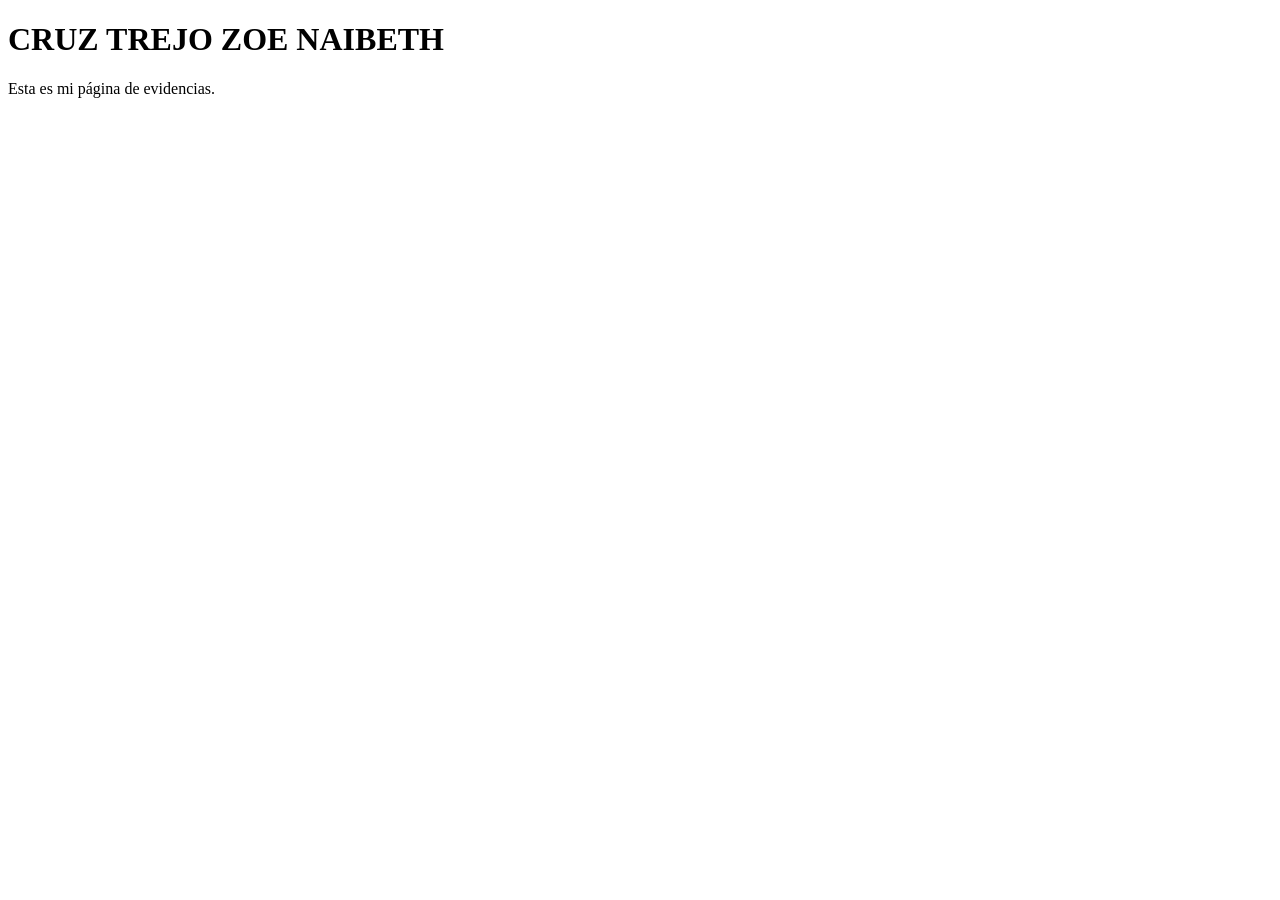
<file: index.html>
<!DOCTYPE html>
<html lang="es">
<head>
    <meta charset="UTF-8">
    <title>Portafolio de evidencias de Pruebas de software e introducción a los sistemas distribuidos</title>
</head>
<body>
    <h1>CRUZ TREJO ZOE NAIBETH</h1>
    <p>Esta es mi página de evidencias.</p>
</body>
</html>
</file>
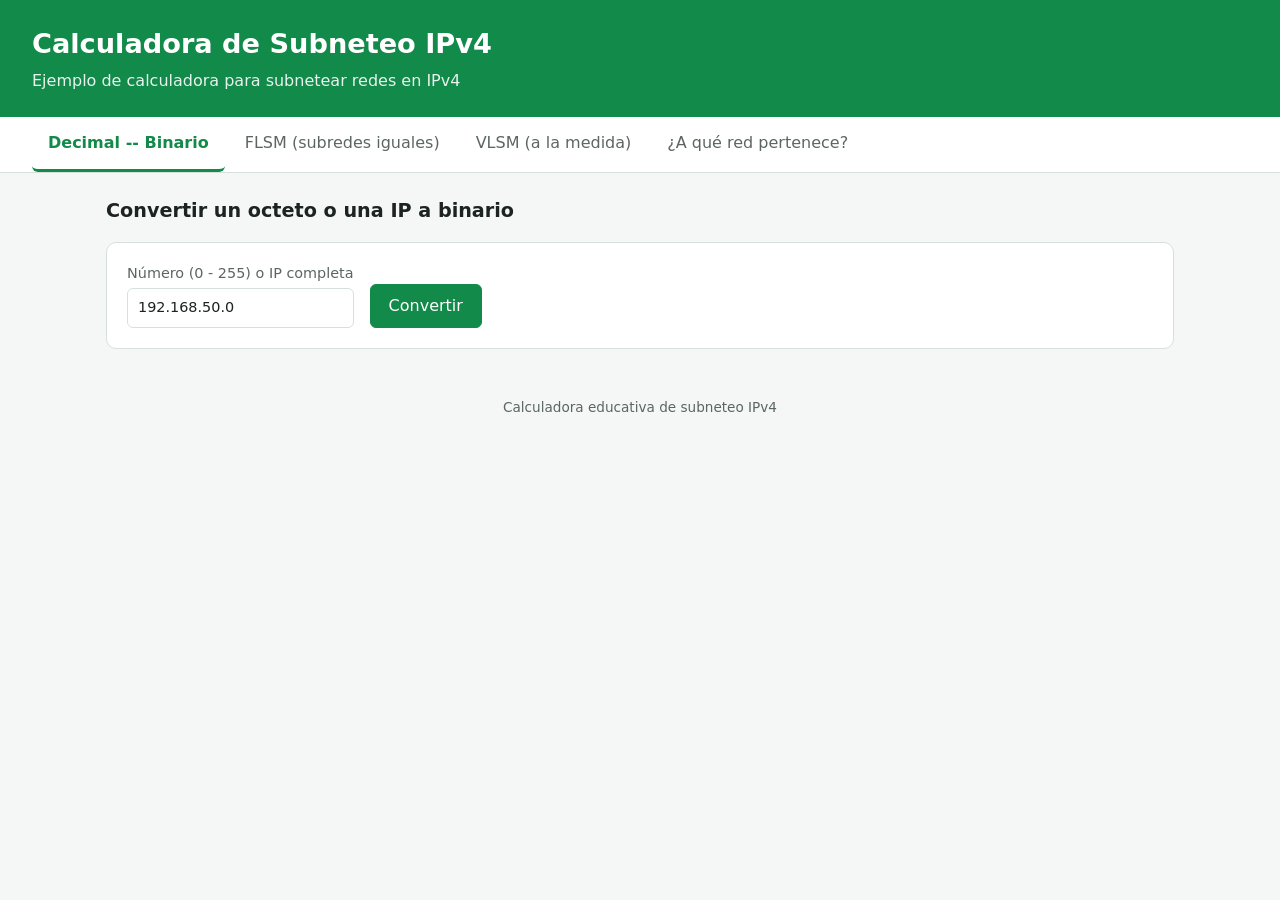
<file: ISD/SEGUNDO PARCIAL/SUBNETEO/index.html>
<!DOCTYPE html>
<html lang="es">
<head>
    <meta charset="UTF-8">
    <meta name="viewport" content="width=device-width, initial-scale=1.0">
    <title>Calculadora de Subneteo IPv4</title>
    <link rel="stylesheet" href="styles.css">
    <script src="js/subneteo.js" defer></script>
    <script src="js/app.js" defer></script>
</head>
<body>
    <header class="encabezado">
        <h1>Calculadora de Subneteo IPv4</h1>
        <p>Ejemplo de calculadora para subnetear redes en IPv4</p>
    </header>

    <nav class="pestanas" role="tablist">
        <button class="pestana activa" data-panel="panel-binario" role="tab">
            Decimal -- Binario
        </button>
        <button class="pestana" data-panel="panel-flsm" role="tab">
            FLSM (subredes iguales)
        </button>
        <button class="pestana" data-panel="panel-vlsm" role="tab">
            VLSM (a la medida)
        </button>
        <button class="pestana" data-panel="panel-ip" role="tab">
            ¿A qué red pertenece?
        </button>
    </nav>

    <main>
        <section id="panel-binario" class="panel activo">
            <h2>Convertir un octeto o una IP a binario</h2>

            <form id="form-binario" class="formulario">
                <label for="bin-entrada">
                    Número (0 - 255) o IP completa
                    <input type="text" id="bin-entrada"
                           value="192.168.50.0" autocomplete="off" required>
                </label>
                <button type="submit">Convertir</button>
            </form>

            <div id="bin-resultado"></div>
        </section>

        <section id="panel-flsm" class="panel">
            <h2>Dividir una red en subredes del mismo tamaño</h2>

            <form id="form-flsm" class="formulario">
                <label for="flsm-prefijo">
                    Prefijo o máscara
                    <input type="text" id="flsm-prefijo" value="/8" required>
                </label>

                <label for="flsm-red">
                    Red base
                    <input type="text" id="flsm-red" value="10.0.0.0" required>
                </label>

                <label for="flsm-modo">
                    Calcular por
                    <select id="flsm-modo">
                        <option value="subredes">Número de subredes</option>
                        <option value="hostsPorSubred">Hosts por subred</option>
                    </select>
                </label>

                <label for="flsm-cantidad">
                    Cantidad
                    <input type="number" id="flsm-cantidad"
                           min="1" value="16" required>
                </label>

                <button type="submit">Subnetear</button>
            </form>

            <div id="flsm-resultado"></div>
        </section>

        <section id="panel-vlsm" class="panel">
            <h2>Ajustar cada área al bloque que necesita</h2>

            <form id="form-vlsm" class="formulario">
                <label for="vlsm-prefijo">
                    Prefijo o máscara
                    <input type="text" id="vlsm-prefijo" value="/24" required>
                </label>

                <label for="vlsm-red">
                    Red base
                    <input type="text" id="vlsm-red"
                           value="192.168.50.0" required>
                </label>

                <div class="requerimientos">
                    <div class="req-titulo">
                        <span>Área/subred</span>
                        <span>Hosts</span>
                        <span></span>
                    </div>

                    <div id="vlsm-filas"></div>

                    <button type="button" id="vlsm-agregar" class="secundario">
                        Agregar subred
                    </button>
                </div>

                <button type="submit">Subnetear</button>
            </form>

            <div id="vlsm-resultado"></div>
        </section>

        <section id="panel-ip" class="panel">
            <h2>Encontrar la red, el rango y el broadcast de una IP</h2>

            <form id="form-ip" class="formulario">
                <label for="ip-dir">
                    Dirección IP
                    <input type="text" id="ip-dir"
                           value="10.28.90.92" required>
                </label>

                <label for="ip-prefijo">
                    Prefijo o máscara
                    <input type="text" id="ip-prefijo" value="/12" required>
                </label>

                <button type="submit">Analizar</button>
            </form>

            <div id="ip-resultado"></div>
        </section>
    </main>

    <footer>
        Calculadora educativa de subneteo IPv4
    </footer>
</body>
</html>
</file>
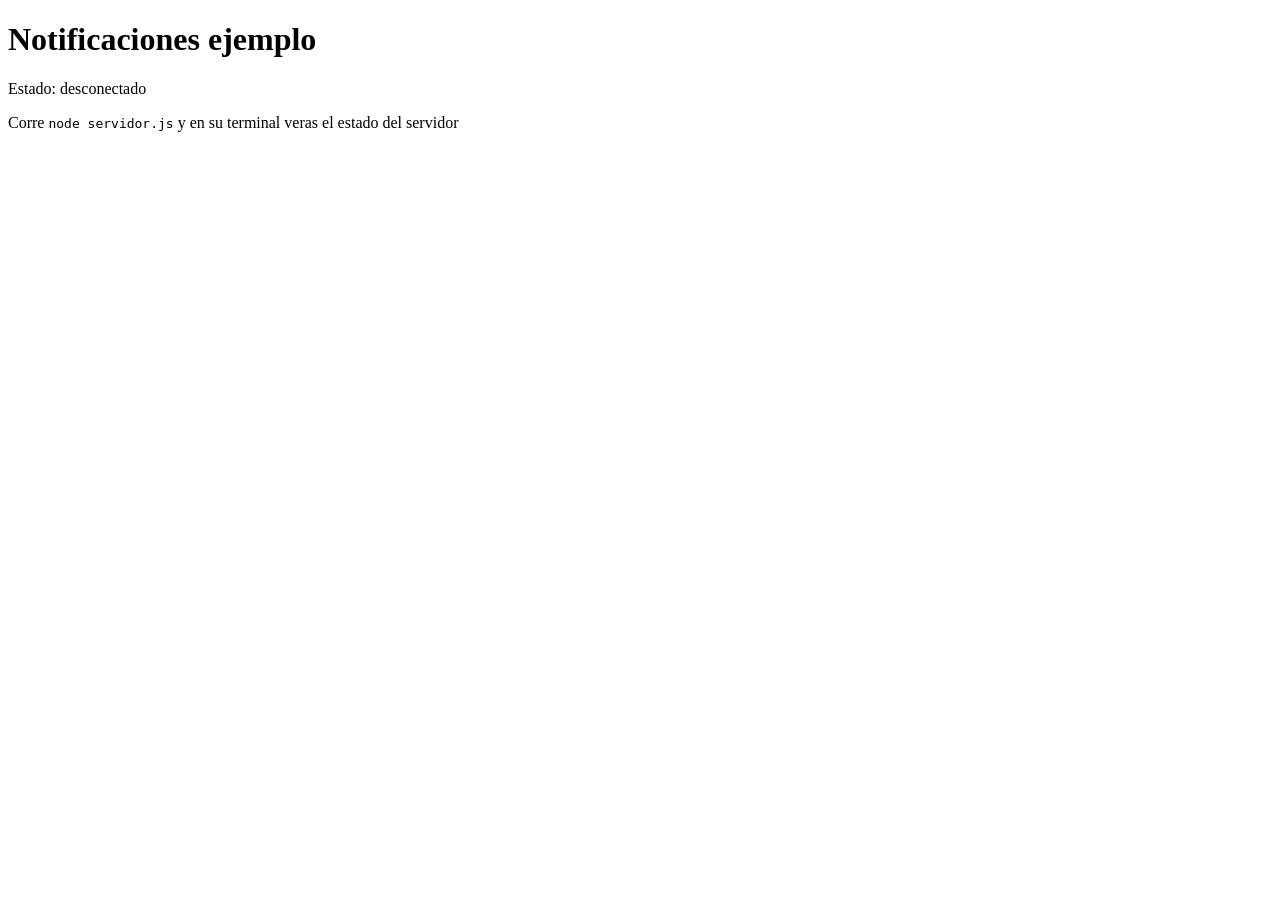
<file: ISD/TERCER PARCIAL/SOCKET/index.html>
<!DOCTYPE html>
<html lang="en">
<head>
    <meta charset="UTF-8">
    <meta name="viewport" content="width=device-width, initial-scale=1.0">
    <title>Notificaciones ejemplo</title>
</head>
<body>
    <h1>Notificaciones ejemplo</h1>
    <p>Estado: <span id="estado"
    class="desconectado" desconectado></span></p>
    <p>Corre <code>node servidor.js</code> y en su terminal veras el estado del servidor</p>
    <ul id="lista"></ul>

    <script>
        const estado = document.getElementById('estado');
        const lista = document.getElementById('lista');

        const socket = new WebSocket('ws://LocalHost:8080');
        socket.addEventListener('open', ()=>{
            estado.textContent = 'conectado';
            estado.className = 'conectado';
        });

        socket.addEventListener('close', ()=>{
            estado.textContent = 'desconectado';
            estado.className = 'desconectado';
        });
        socket.addEventListener('message', (event)=>{
            const {tipo, mensaje, fecha} = JSON.parse(evento.data);
            const item = document.createElement('li');
            item.innerHTML = `
            <time>${new Date(fecha).toLocaleDateString}</time> Tipo de estado[${tipo}] mensaje: ${mensaje}`;
            lista.prepend(item); 
        });
    </script>
</body>
</html>
</file>
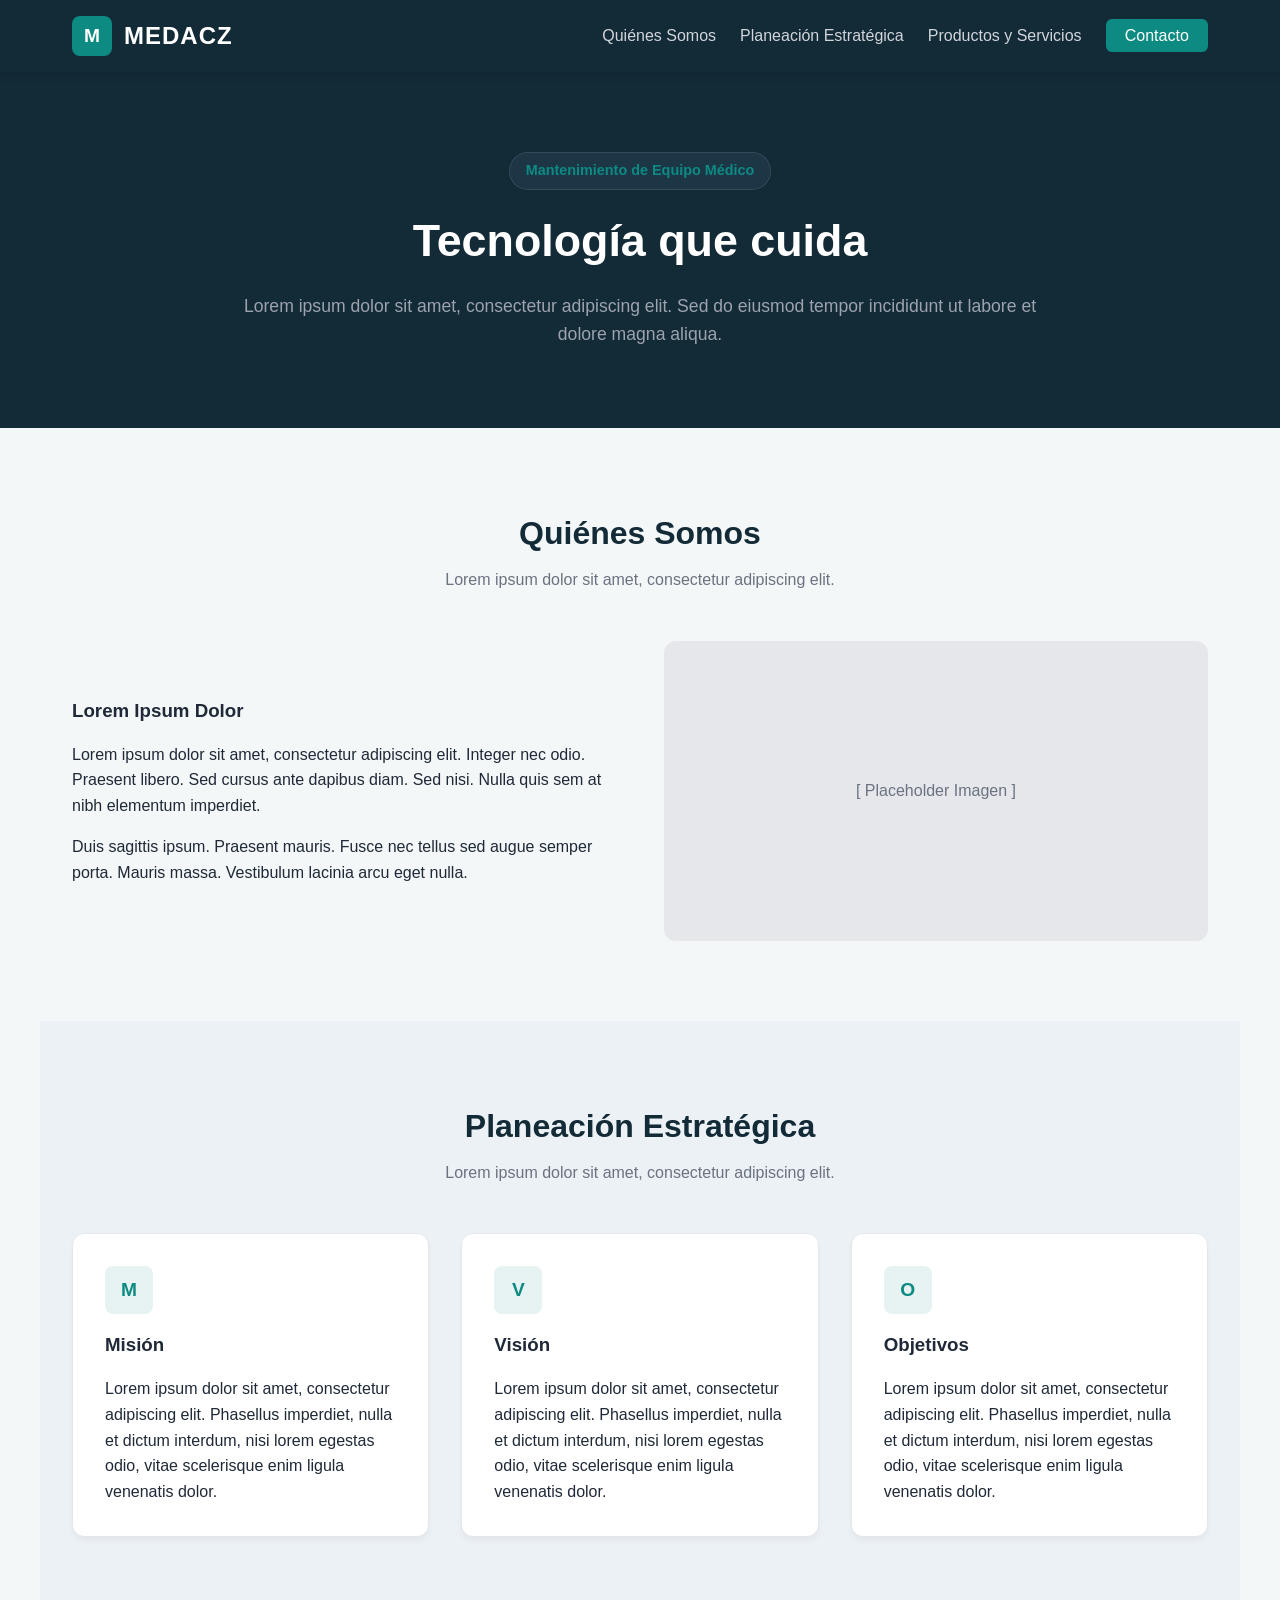
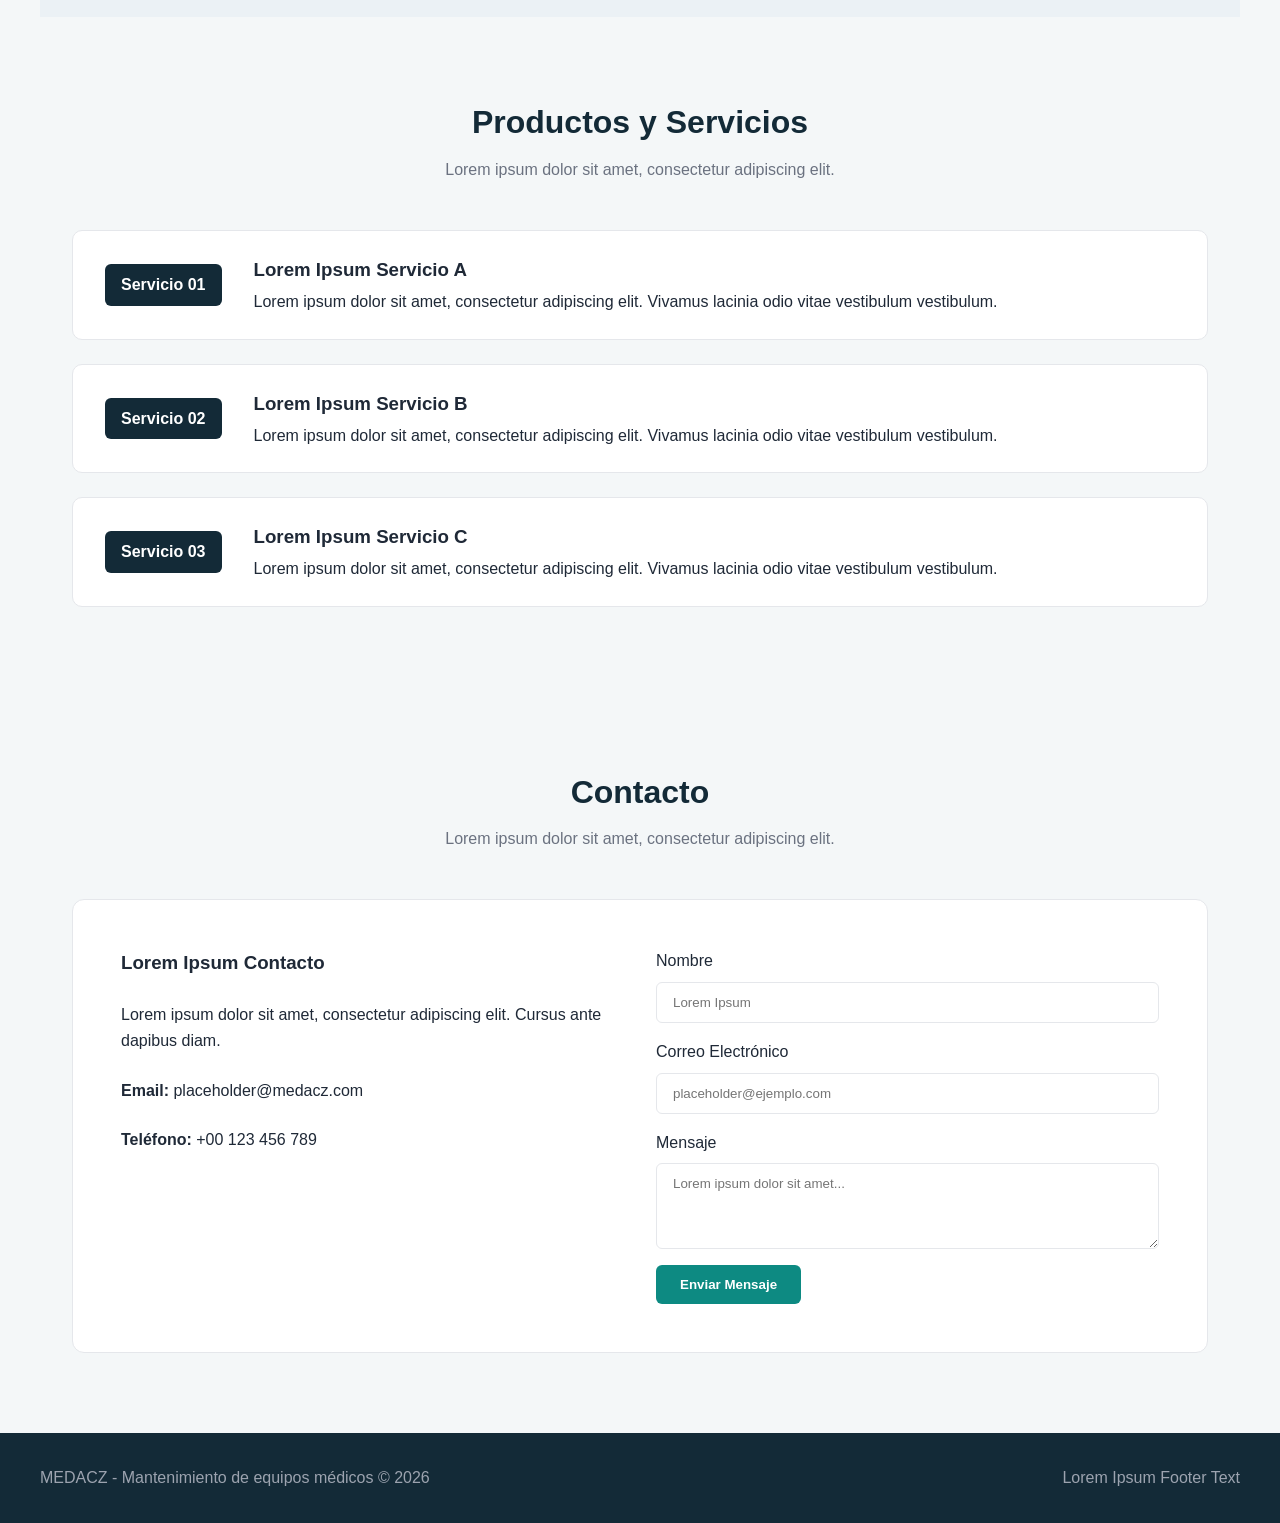
<file: Landing Page/landing_page_medacz.html>
<!DOCTYPE html>
<html lang="es">
<head>
    <meta charset="UTF-8">
    <meta name="viewport" content="width=device-width, initial-scale=1.0">
    <link rel="stylesheet" href="./landing_page_medacz.css">
    <title>MEDACZ - Tecnología que cuida</title>
</head>
<body>

    <header>
        <nav class="navbar">
            <a href="#" class="logo">
                <div class="logo-icon">M</div>
                <span class="logo-text">MEDACZ</span>
            </a>
            <ul class="nav-links">
                <li><a href="#quienes-somos">Quiénes Somos</a></li>
                <li><a href="#planeacion">Planeación Estratégica</a></li>
                <li><a href="#servicios">Productos y Servicios</a></li>
                <li><a href="#contacto" class="btn-header">Contacto</a></li>
            </ul>
        </nav>
    </header>

    <section class="hero-section">
        <div class="hero-container">
            <span class="hero-badge">Mantenimiento de Equipo Médico</span>
            <h1 class="hero-title">Tecnología que cuida</h1>
            <p class="hero-subtitle">Lorem ipsum dolor sit amet, consectetur adipiscing elit. Sed do eiusmod tempor incididunt ut labore et dolore magna aliqua.</p>
        </div>
    </section>

    <section id="quienes-somos" class="flex-section">
        <div class="section-header">
            <h2 class="section-title">Quiénes Somos</h2>
            <p class="section-subtitle">Lorem ipsum dolor sit amet, consectetur adipiscing elit.</p>
        </div>
        <div class="about-container">
            <div class="about-content">
                <h3>Lorem Ipsum Dolor</h3>
                <p>Lorem ipsum dolor sit amet, consectetur adipiscing elit. Integer nec odio. Praesent libero. Sed cursus ante dapibus diam. Sed nisi. Nulla quis sem at nibh elementum imperdiet.</p>
                <p>Duis sagittis ipsum. Praesent mauris. Fusce nec tellus sed augue semper porta. Mauris massa. Vestibulum lacinia arcu eget nulla.</p>
            </div>
            <div class="about-image">
                <span>[ Placeholder Imagen ]</span>
            </div>
        </div>
    </section>

    <section id="planeacion" class="flex-section" style="background-color: #EBF1F5;">
        <div class="section-header">
            <h2 class="section-title">Planeación Estratégica</h2>
            <p class="section-subtitle">Lorem ipsum dolor sit amet, consectetur adipiscing elit.</p>
        </div>
        <div class="planning-container">
            <div class="plan-card">
                <div class="plan-card-icon">M</div>
                <h3>Misión</h3>
                <p>Lorem ipsum dolor sit amet, consectetur adipiscing elit. Phasellus imperdiet, nulla et dictum interdum, nisi lorem egestas odio, vitae scelerisque enim ligula venenatis dolor.</p>
            </div>
            <div class="plan-card">
                <div class="plan-card-icon">V</div>
                <h3>Visión</h3>
                <p>Lorem ipsum dolor sit amet, consectetur adipiscing elit. Phasellus imperdiet, nulla et dictum interdum, nisi lorem egestas odio, vitae scelerisque enim ligula venenatis dolor.</p>
            </div>
            <div class="plan-card">
                <div class="plan-card-icon">O</div>
                <h3>Objetivos</h3>
                <p>Lorem ipsum dolor sit amet, consectetur adipiscing elit. Phasellus imperdiet, nulla et dictum interdum, nisi lorem egestas odio, vitae scelerisque enim ligula venenatis dolor.</p>
            </div>
        </div>
    </section>

    <section id="servicios" class="flex-section">
        <div class="section-header">
            <h2 class="section-title">Productos y Servicios</h2>
            <p class="section-subtitle">Lorem ipsum dolor sit amet, consectetur adipiscing elit.</p>
        </div>
        <div class="services-container">
            <div class="service-item">
                <span class="service-badge">Servicio 01</span>
                <div class="service-info">
                    <h3>Lorem Ipsum Servicio A</h3>
                    <p>Lorem ipsum dolor sit amet, consectetur adipiscing elit. Vivamus lacinia odio vitae vestibulum vestibulum.</p>
                </div>
            </div>
            <div class="service-item">
                <span class="service-badge">Servicio 02</span>
                <div class="service-info">
                    <h3>Lorem Ipsum Servicio B</h3>
                    <p>Lorem ipsum dolor sit amet, consectetur adipiscing elit. Vivamus lacinia odio vitae vestibulum vestibulum.</p>
                </div>
            </div>
            <div class="service-item">
                <span class="service-badge">Servicio 03</span>
                <div class="service-info">
                    <h3>Lorem Ipsum Servicio C</h3>
                    <p>Lorem ipsum dolor sit amet, consectetur adipiscing elit. Vivamus lacinia odio vitae vestibulum vestibulum.</p>
                </div>
            </div>
        </div>
    </section>

    <section id="contacto" class="flex-section">
        <div class="section-header">
            <h2 class="section-title">Contacto</h2>
            <p class="section-subtitle">Lorem ipsum dolor sit amet, consectetur adipiscing elit.</p>
        </div>
        <div class="contact-container">
            <div class="contact-info">
                <h3>Lorem Ipsum Contacto</h3>
                <p>Lorem ipsum dolor sit amet, consectetur adipiscing elit. Cursus ante dapibus diam.</p>
                <p><strong>Email:</strong> placeholder@medacz.com</p>
                <p><strong>Teléfono:</strong> +00 123 456 789</p>
            </div>
            <form class="contact-form" action="#" method="post" onclick="event.preventDefault();">
                <div class="form-group">
                    <label for="nombre">Nombre</label>
                    <input type="text" id="nombre" placeholder="Lorem Ipsum">
                </div>
                <div class="form-group">
                    <label for="email">Correo Electrónico</label>
                    <input type="email" id="email" placeholder="placeholder@ejemplo.com">
                </div>
                <div class="form-group">
                    <label for="mensaje">Mensaje</label>
                    <textarea id="mensaje" rows="4" placeholder="Lorem ipsum dolor sit amet..."></textarea>
                </div>
                <button type="submit" class="btn-submit">Enviar Mensaje</button>
            </form>
        </div>
    </section>

    <footer>
        <div class="footer-container">
            <p>MEDACZ - Mantenimiento de equipos médicos © 2026</p>
            <p>Lorem Ipsum Footer Text</p>
        </div>
    </footer>

</body>
</html>
</file>
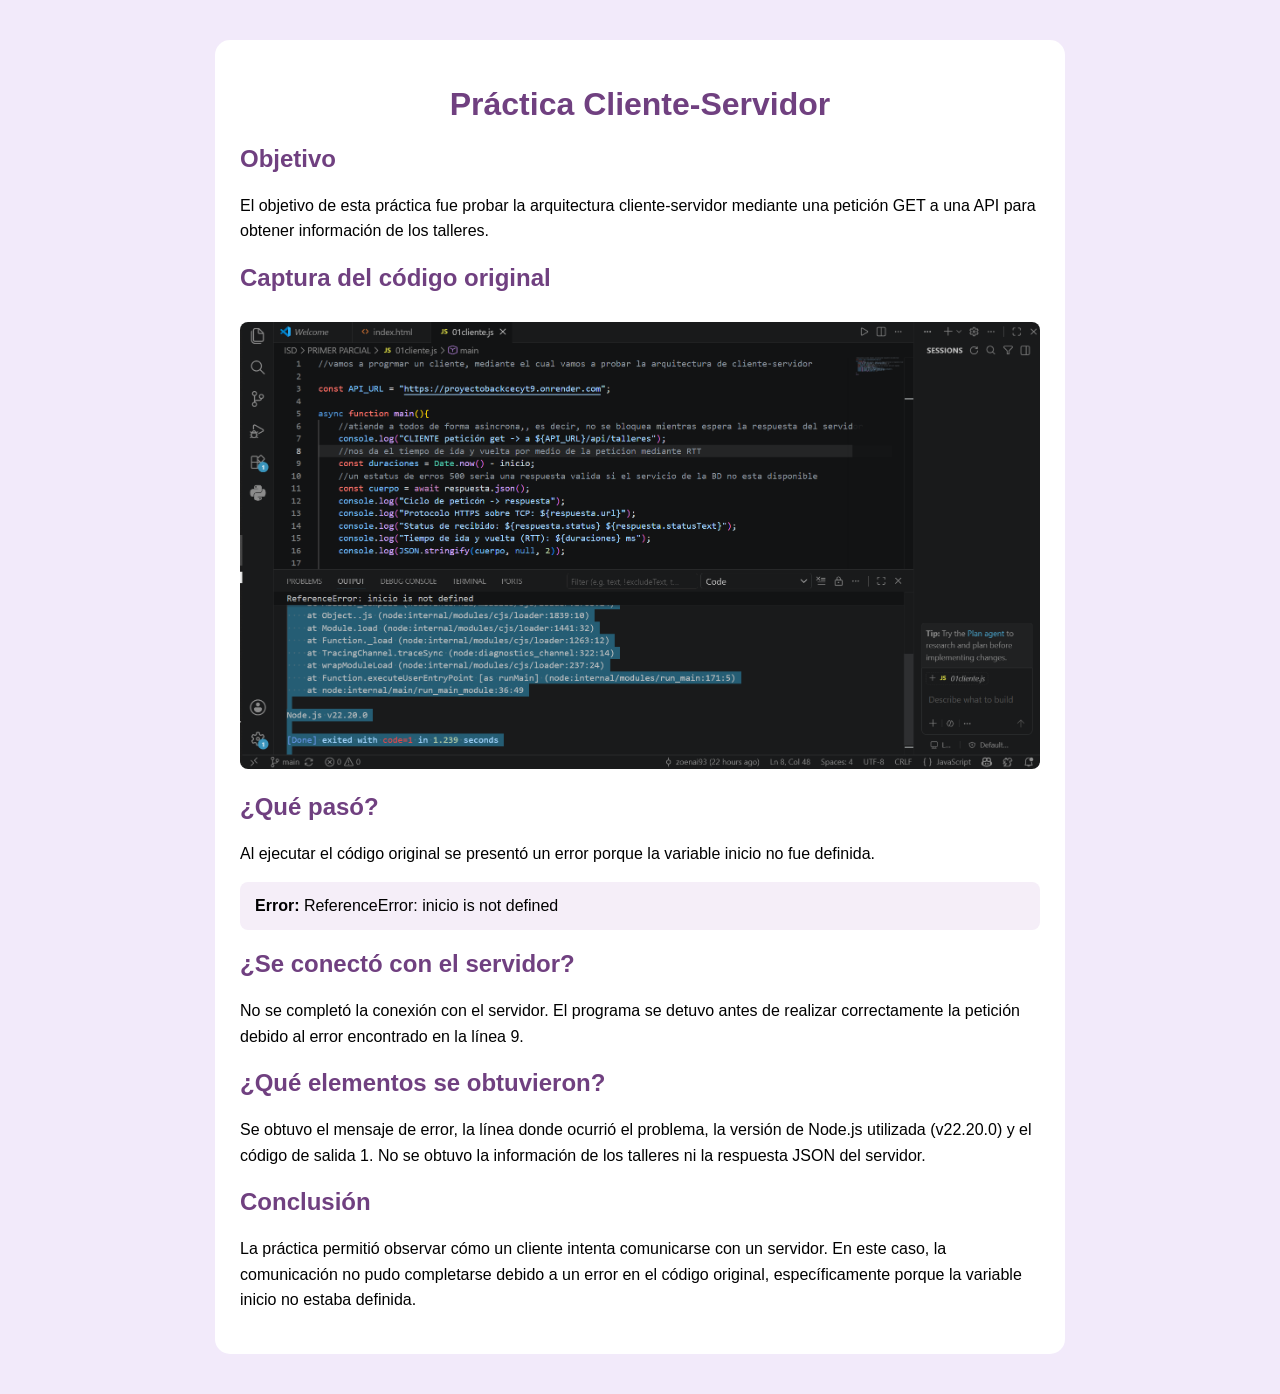
<file: ISD/PRIMER PARCIAL/01cliente.html>
<!DOCTYPE html>
<html lang="es">
<head>
    <meta charset="UTF-8">
    <title>Práctica Cliente-Servidor</title>

    <style>
        body {
            font-family: Arial, sans-serif;
            background-color: #f2eafa;
            margin: 40px;
        }

        .contenedor {
            max-width: 800px;
            margin: auto;
            background: white;
            padding: 25px;
            border-radius: 15px;
        }

        h1 {
            text-align: center;
            color: #704080;
        }

        h2 {
            color: #704080;
        }

        p {
            line-height: 1.6;
        }

        img {
            width: 100%;
            margin-top: 10px;
            border-radius: 8px;
        }

        .resultado {
            background-color: #f5eef8;
            padding: 15px;
            border-radius: 8px;
        }
    </style>
</head>

<body>

<div class="contenedor">

    <h1>Práctica Cliente-Servidor</h1>

    <h2>Objetivo</h2>

    <p>
        El objetivo de esta práctica fue probar la arquitectura
        cliente-servidor mediante una petición GET a una API para
        obtener información de los talleres.
    </p>

    <h2>Captura del código original</h2>

    <img src="img_cap.png" alt="Captura del resultado">

    <h2>¿Qué pasó?</h2>

    <p>
        Al ejecutar el código original se presentó un error porque la
        variable inicio no fue definida.
    </p>

    <div class="resultado">
        <strong>Error:</strong> ReferenceError: inicio is not defined
    </div>

    <h2>¿Se conectó con el servidor?</h2>

    <p>
        No se completó la conexión con el servidor. El programa se detuvo
        antes de realizar correctamente la petición debido al error
        encontrado en la línea 9.
    </p>

    <h2>¿Qué elementos se obtuvieron?</h2>

    <p>
        Se obtuvo el mensaje de error, la línea donde ocurrió el problema,
        la versión de Node.js utilizada (v22.20.0) y el código de salida 1.
        No se obtuvo la información de los talleres ni la respuesta JSON
        del servidor.
    </p>

    <h2>Conclusión</h2>

    <p>
        La práctica permitió observar cómo un cliente intenta comunicarse
        con un servidor. En este caso, la comunicación no pudo completarse
        debido a un error en el código original, específicamente porque
        la variable inicio no estaba definida.
    </p>

</div>

</body>
</html>
</file>
<file: ISD/SEGUNDO PARCIAL/SUBNETEO/styles.css>
:root {
  --fondo: #f4f7f5;
  --tarjeta: #ffffff;
  --texto: #1c2321;
  --suave: #5b6663;
  --borde: #d8e0dc;
  --acento: #128a4a;
  --acento-claro: #e3f5ea;
  --red: #1f5fbf;
  --host: #b0561a;
  --error: #b3261e;
  --error-fondo: #fdecea;
  --mono: "Cascadia Code", Consolas, "Courier New", monospace;
}

* { box-sizing: border-box; }

body {
  margin: 0;
  font-family: "Segoe UI", system-ui, sans-serif;
  background: var(--fondo);
  color: var(--texto);
  line-height: 1.5;
}

.encabezado {
  background: var(--acento);
  color: #fff;
  padding: 24px 32px;
}
.encabezado h1 { margin: 0; font-size: 1.7rem; }
.encabezado p { margin: 4px 0 0; opacity: 0.9; }

.pestanas {
  display: flex;
  flex-wrap: wrap;
  gap: 4px;
  padding: 0 32px;
  background: var(--tarjeta);
  border-bottom: 1px solid var(--borde);
}
.pestana {
  border: none;
  background: none;
  padding: 14px 16px;
  font: inherit;
  color: var(--suave);
  cursor: pointer;
  border-bottom: 3px solid transparent;
}
.pestana:hover { color: var(--texto); }
.pestana.activa { color: var(--acento); border-bottom-color: var(--acento); font-weight: 600; }

main { max-width: 1100px; margin: 0 auto; padding: 24px 16px 48px; }

.panel { display: none; }
.panel.activo { display: block; }

h2 { font-size: 1.2rem; margin: 0 0 16px; }

.formulario, .ejemplos, .tarjeta {
  background: var(--tarjeta);
  border: 1px solid var(--borde);
  border-radius: 10px;
  padding: 20px;
}
.formulario {
  display: flex;
  flex-wrap: wrap;
  gap: 16px;
  align-items: flex-end;
}
label { display: flex; flex-direction: column; gap: 4px; font-size: 0.9rem; color: var(--suave); }
input, select {
  font: inherit;
  padding: 8px 10px;
  border: 1px solid var(--borde);
  border-radius: 6px;
  min-width: 150px;
  color: var(--texto);
}
input:focus, select:focus { outline: 2px solid var(--acento); outline-offset: 1px; }

button {
  font: inherit;
  padding: 9px 18px;
  border-radius: 6px;
  border: 1px solid var(--acento);
  background: var(--acento);
  color: #fff;
  cursor: pointer;
}
button:hover { filter: brightness(1.08); }
button.secundario { background: var(--tarjeta); color: var(--acento); }
button.quitar {
  background: none; border: none; color: var(--error); padding: 4px 8px; font-size: 1.2rem;
}

.requerimientos { flex-basis: 100%; }
.req-titulo, .req-fila {
  display: grid;
  grid-template-columns: 1fr 140px 40px;
  gap: 8px;
  align-items: center;
}
.req-titulo { font-size: 0.85rem; color: var(--suave); margin-bottom: 4px; }
.req-fila { margin-bottom: 6px; }
.req-fila input { min-width: 0; width: 100%; }

.tarjeta { margin-top: 20px; }
.tarjeta h3 { margin: 0 0 12px; font-size: 1.05rem; }

.datos {
  display: grid;
  grid-template-columns: repeat(auto-fill, minmax(200px, 1fr));
  gap: 12px;
  margin: 0;
}
.datos div { background: var(--acento-claro); border-radius: 8px; padding: 10px 12px; }
.datos dt { font-size: 0.8rem; color: var(--suave); }
.datos dd { margin: 2px 0 0; font-weight: 600; font-family: var(--mono); }

.binario { font-family: var(--mono); font-size: 1rem; }
.bits-red { color: var(--red); font-weight: 700; }
.bits-host { color: var(--host); }
.leyenda { font-size: 0.85rem; color: var(--suave); margin-top: 8px; }

.pasos { font-family: var(--mono); border-collapse: collapse; margin-top: 8px; }
.pasos th, .pasos td { border: 1px solid var(--borde); padding: 4px 10px; text-align: center; }
.pasos th { background: var(--acento-claro); }

.tabla-envoltura { overflow-x: auto; }
table.resultado { width: 100%; border-collapse: collapse; font-size: 0.92rem; }
table.resultado th, table.resultado td {
  border-bottom: 1px solid var(--borde);
  padding: 8px 10px;
  text-align: left;
  white-space: nowrap;
}
table.resultado th { background: var(--acento-claro); font-weight: 600; }
table.resultado td.ip { font-family: var(--mono); }

.error {
  margin-top: 20px;
  background: var(--error-fondo);
  color: var(--error);
  border: 1px solid var(--error);
  border-radius: 8px;
  padding: 12px 16px;
}

.ejemplos { margin-top: 32px; }
.botones-ejemplo { display: flex; flex-wrap: wrap; gap: 10px; }

footer { text-align: center; color: var(--suave); font-size: 0.85rem; padding-bottom: 24px; }

@media (max-width: 600px) {
  .encabezado, .pestanas { padding-left: 16px; padding-right: 16px; }
  input, select { min-width: 0; width: 100%; }
  label { flex: 1 1 100%; }
}
</file>
<file: Landing Page/landing_page_medacz.css>
:root {
    --bg-dark: #132A37;
    --bg-dark-card: #1C3646;
    --primary-teal: #0D8A82;
    --primary-teal-hover: #0F9D91;
    --bg-light: #F4F7F8;
    --card-bg: #FFFFFF;
    --text-main: #1F2937;
    --text-muted: #6B7280;
    --border-color: #E5E7EB;
}

* {
    margin: 0;
    padding: 0;
    box-sizing: border-box;
    font-family: 'Segoe UI', Tahoma, Geneva, Verdana, sans-serif;
}

body {
    background-color: var(--bg-light);
    color: var(--text-main);
    line-height: 1.6;
}

header {
    background-color: var(--bg-dark);
    position: sticky;
    top: 0;
    z-index: 1000;
    box-shadow: 0 2px 10px rgba(0, 0, 0, 0.1);
}

.navbar {
    display: flex;
    justify-content: space-between;
    align-items: center;
    max-width: 1200px;
    margin: 0 auto;
    padding: 1rem 2rem;
}

.logo {
    display: flex;
    align-items: center;
    gap: 12px;
    text-decoration: none;
}

.logo-icon {
    width: 40px;
    height: 40px;
    background-color: var(--primary-teal);
    color: white;
    border-radius: 8px;
    display: flex;
    align-items: center;
    justify-content: center;
    font-weight: bold;
    font-size: 1.2rem;
}

.logo-text {
    color: #FFFFFF;
    font-size: 1.5rem;
    font-weight: 700;
    letter-spacing: 1px;
}

.nav-links {
    display: flex;
    list-style: none;
    gap: 1.5rem;
    align-items: center;
}

.nav-links a {
    color: #D1D5DB;
    text-decoration: none;
    font-weight: 500;
    transition: color 0.3s ease;
}

.nav-links a:hover {
    color: var(--primary-teal);
}

.btn-header {
    background-color: var(--primary-teal);
    color: white !important;
    padding: 0.5rem 1.2rem;
    border-radius: 6px;
    transition: background-color 0.3s ease !important;
}

.btn-header:hover {
    background-color: var(--primary-teal-hover) !important;
}

.hero-section {
    display: flex;
    flex-direction: column;
    justify-content: center;
    align-items: center;
    background-color: var(--bg-dark);
    color: white;
    padding: 5rem 2rem;
    text-align: center;
}

.hero-container {
    display: flex;
    flex-direction: column;
    align-items: center;
    gap: 1.5rem;
    max-width: 800px;
}

.hero-badge {
    background-color: var(--bg-dark-card);
    border: 1px solid rgba(255, 255, 255, 0.1);
    color: var(--primary-teal);
    padding: 0.4rem 1rem;
    border-radius: 20px;
    font-size: 0.9rem;
    font-weight: 600;
}

.hero-title {
    font-size: 2.8rem;
    font-weight: 700;
    line-height: 1.2;
}

.hero-subtitle {
    color: #9CA3AF;
    font-size: 1.1rem;
}

.flex-section {
    display: flex;
    flex-direction: column;
    align-items: center;
    justify-content: center;
    padding: 5rem 2rem;
    max-width: 1200px;
    margin: 0 auto;
}

.section-header {
    display: flex;
    flex-direction: column;
    align-items: center;
    text-align: center;
    margin-bottom: 3rem;
    gap: 0.5rem;
}

.section-title {
    font-size: 2rem;
    color: var(--bg-dark);
}

.section-subtitle {
    color: var(--text-muted);
    max-width: 600px;
}

.about-container {
    display: flex;
    flex-direction: row;
    gap: 3rem;
    align-items: center;
    width: 100%;
}

.about-content {
    display: flex;
    flex-direction: column;
    gap: 1rem;
    flex: 1;
}

.about-image {
    flex: 1;
    display: flex;
    justify-content: center;
    align-items: center;
    background-color: #E5E7EB;
    height: 300px;
    border-radius: 12px;
    color: var(--text-muted);
}

.planning-container {
    display: flex;
    flex-wrap: wrap;
    gap: 2rem;
    width: 100%;
    justify-content: center;
}

.plan-card {
    display: flex;
    flex-direction: column;
    flex: 1 1 300px;
    background: var(--card-bg);
    padding: 2rem;
    border-radius: 12px;
    border: 1px solid var(--border-color);
    gap: 1rem;
    box-shadow: 0 4px 6px -1px rgba(0, 0, 0, 0.05);
}

.plan-card-icon {
    width: 48px;
    height: 48px;
    background-color: rgba(13, 138, 130, 0.1);
    color: var(--primary-teal);
    border-radius: 8px;
    display: flex;
    align-items: center;
    justify-content: center;
    font-weight: bold;
    font-size: 1.2rem;
}

.services-container {
    display: flex;
    flex-direction: column;
    gap: 1.5rem;
    width: 100%;
}

.service-item {
    display: flex;
    flex-direction: row;
    align-items: center;
    background-color: var(--card-bg);
    padding: 1.5rem 2rem;
    border-radius: 10px;
    border: 1px solid var(--border-color);
    gap: 2rem;
}

.service-badge {
    background-color: var(--bg-dark);
    color: white;
    padding: 0.5rem 1rem;
    border-radius: 6px;
    font-weight: 600;
    white-space: nowrap;
}

.service-info {
    display: flex;
    flex-direction: column;
    gap: 0.25rem;
    flex: 1;
}

.contact-container {
    display: flex;
    flex-direction: row;
    gap: 2rem;
    width: 100%;
    background-color: var(--card-bg);
    padding: 3rem;
    border-radius: 12px;
    border: 1px solid var(--border-color);
}

.contact-info {
    display: flex;
    flex-direction: column;
    gap: 1.5rem;
    flex: 1;
}

.contact-form {
    display: flex;
    flex-direction: column;
    gap: 1rem;
    flex: 1;
}

.form-group {
    display: flex;
    flex-direction: column;
    gap: 0.5rem;
}

.form-group input,
.form-group textarea {
    padding: 0.75rem 1rem;
    border: 1px solid var(--border-color);
    border-radius: 6px;
    outline: none;
}

.form-group input:focus,
.form-group textarea:focus {
    border-color: var(--primary-teal);
}

.btn-submit {
    background-color: var(--primary-teal);
    color: white;
    padding: 0.75rem 1.5rem;
    border: none;
    border-radius: 6px;
    font-weight: 600;
    cursor: pointer;
    align-self: flex-start;
}

.btn-submit:hover {
    background-color: var(--primary-teal-hover);
}

footer {
    background-color: var(--bg-dark);
    color: #9CA3AF;
    padding: 2rem;
}

.footer-container {
    display: flex;
    justify-content: space-between;
    align-items: center;
    max-width: 1200px;
    margin: 0 auto;
    flex-wrap: wrap;
    gap: 1rem;
}

@media (max-width: 768px) {
    .navbar {
        flex-direction: column;
        gap: 1rem;
    }

    .nav-links {
        flex-wrap: wrap;
        justify-content: center;
    }

    .about-container,
    .contact-container {
        flex-direction: column;
    }

    .service-item {
        flex-direction: column;
        align-items: flex-start;
        gap: 1rem;
    }

    .footer-container {
        flex-direction: column;
        text-align: center;
    }
}
</file>
